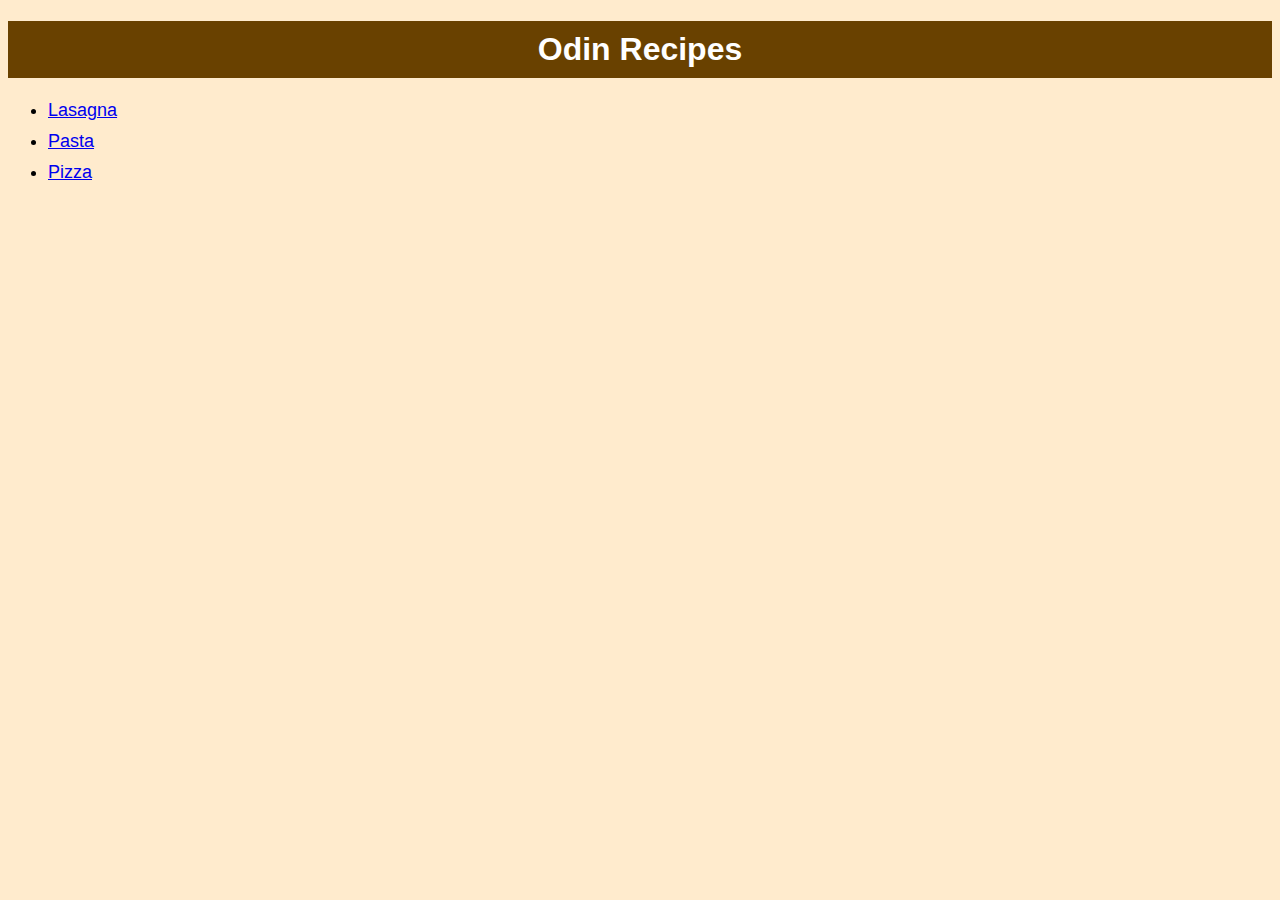
<file: index.html>
<!DOCTYPE html>
<html lang="en">
<head>
    <meta charset="UTF-8">
    <meta name="viewport" content="width=device-width, initial-scale=1.0">
    <link rel="stylesheet" href="style.css">
    <title>Odin Recipes</title>
</head>
<body>
    <h1 class="mainHeading">Odin Recipes</h1>
    <ul>
        <li class="link"><a href="recipes/lasagna.html">Lasagna</a></li>
        <li class="link"><a href="recipes/pasta.html">Pasta</a></li>
        <li class="link"><a href="recipes/pizza.html">Pizza</a></li>
    </ul>
</body>
</html>
</file>
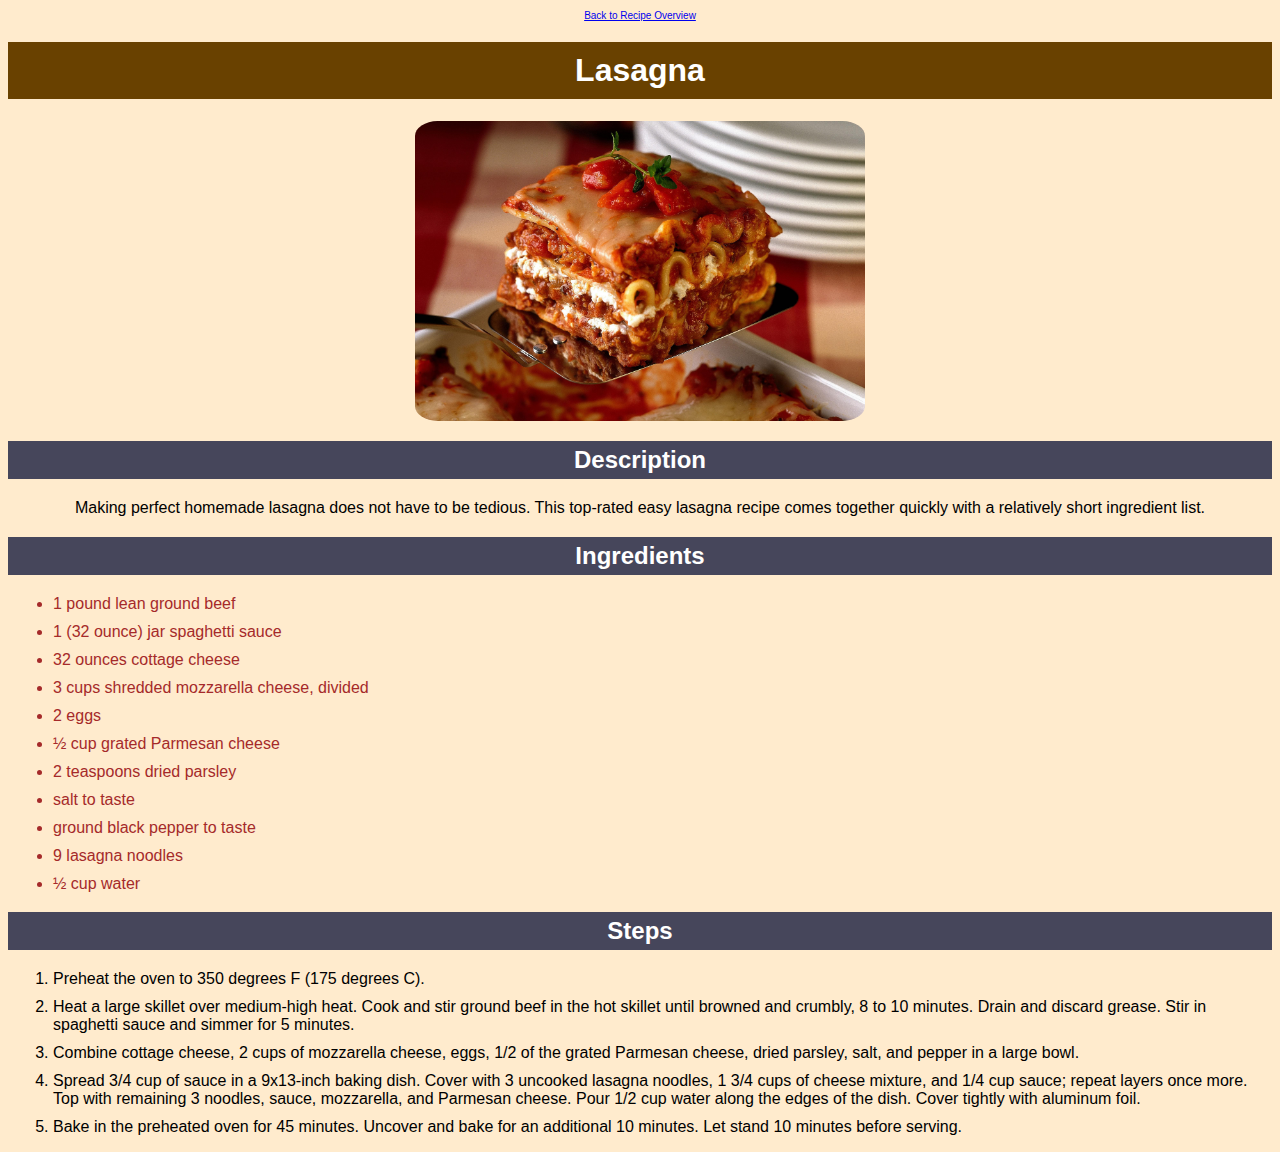
<file: recipes/lasagna.html>
<!DOCTYPE html>
<html lang="en">
<head>
    <meta charset="UTF-8">
    <meta name="viewport" content="width=device-width, initial-scale=1.0">
    <link rel="stylesheet" href="../style.css">
    <title>Lasagna | Odin Recipes</title>
</head>
<body>
    <p class="backHome"><a href="../index.html">Back to Recipe Overview</a></p>
    <h1 class="mainHeading">Lasagna</h1>
    <img src="../images/lasagna.jpeg" alt="Lasagna image" height="300px">
    <h2>Description</h2>
    <p>
        Making perfect homemade lasagna does not have to be tedious. This top-rated easy lasagna recipe comes together quickly with a relatively short ingredient list.   
    </p>
    <h2>Ingredients</h2>
    <ul class="ingredients">
        <li>1 pound lean ground beef</li>
        <li>1 (32 ounce) jar spaghetti sauce</li>
        <li>32 ounces cottage cheese</li>
        <li>3 cups shredded mozzarella cheese, divided</li>
        <li>2 eggs</li>
        <li>½ cup grated Parmesan cheese</li>
        <li>2 teaspoons dried parsley</li>
        <li>salt to taste</li>
        <li>ground black pepper to taste</li>
        <li>9 lasagna noodles</li>
        <li>½ cup water</li>
    </ul>

    <h2>Steps</h2>
    <ol class="steps">
        <li>Preheat the oven to 350 degrees F (175 degrees C).</li>
        <li>Heat a large skillet over medium-high heat. Cook and stir ground beef in the hot skillet until browned and crumbly, 8 to 10 minutes. Drain and discard grease. Stir in spaghetti sauce and simmer for 5 minutes.</li>
        <li>Combine cottage cheese, 2 cups of mozzarella cheese, eggs, 1/2 of the grated Parmesan cheese, dried parsley, salt, and pepper in a large bowl.</li>
        <li>Spread 3/4 cup of sauce in a 9x13-inch baking dish. Cover with 3 uncooked lasagna noodles, 1 3/4 cups of cheese mixture, and 1/4 cup sauce; repeat layers once more. Top with remaining 3 noodles, sauce, mozzarella, and Parmesan cheese. Pour 1/2 cup water along the edges of the dish. Cover tightly with aluminum foil.</li>
        <li>Bake in the preheated oven for 45 minutes. Uncover and bake for an additional 10 minutes. Let stand 10 minutes before serving.</li>
    </ol>
</body>
</html>
</file>
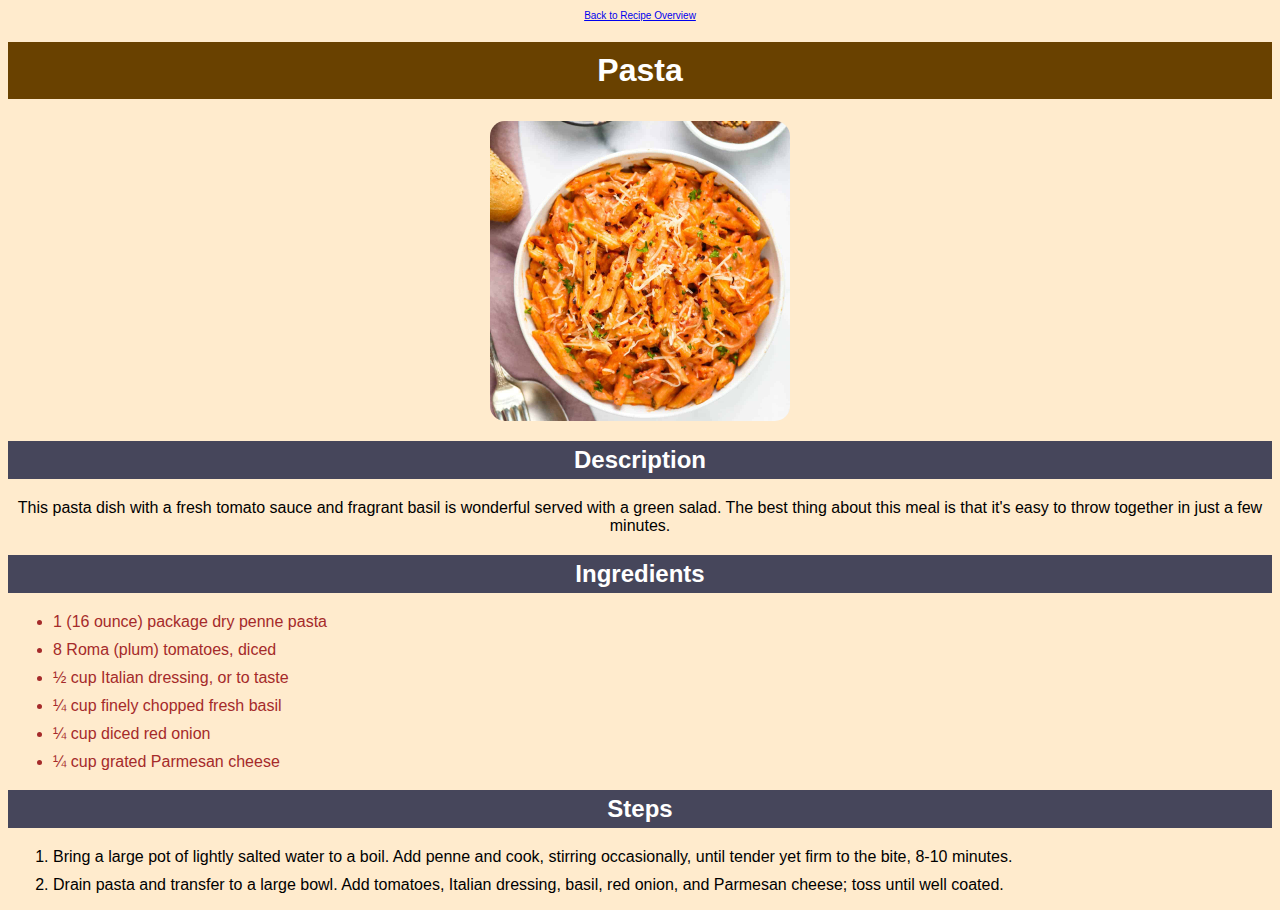
<file: recipes/pasta.html>
<!DOCTYPE html>
<html lang="en">
<head>
    <meta charset="UTF-8">
    <meta name="viewport" content="width=device-width, initial-scale=1.0">
    <link rel="stylesheet" href="../style.css">
    <title>Pasta | Odin Recipes</title>
</head>
<body>
    <p class="backHome"><a href="../index.html">Back to Recipe Overview</a></p>
    <h1 class="mainHeading">Pasta</h1>
    <img src="../images/pasta.jpeg" alt="Pasta image" height="300px">
    <h2>Description</h2>
    <p>
        This pasta dish with a fresh tomato sauce and fragrant basil is wonderful served with a green salad. The best thing about this meal is that it's easy to throw together in just a few minutes.
    </p>
    <h2>Ingredients</h2>
    <ul class="ingredients">
        <li>1 (16 ounce) package dry penne pasta</li>
        <li>8 Roma (plum) tomatoes, diced</li>
        <li>½ cup Italian dressing, or to taste</li>
        <li>¼ cup finely chopped fresh basil</li>
        <li>¼ cup diced red onion</li>
        <li>¼ cup grated Parmesan cheese</li>
    </ul>

    <h2>Steps</h2>
    <ol class="steps">
        <li>Bring a large pot of lightly salted water to a boil. Add penne and cook, stirring occasionally, until tender yet firm to the bite, 8-10 minutes.</li>
        <li>Drain pasta and transfer to a large bowl. Add tomatoes, Italian dressing, basil, red onion, and Parmesan cheese; toss until well coated.</li>
    </ol>
</body>
</html>
</file>
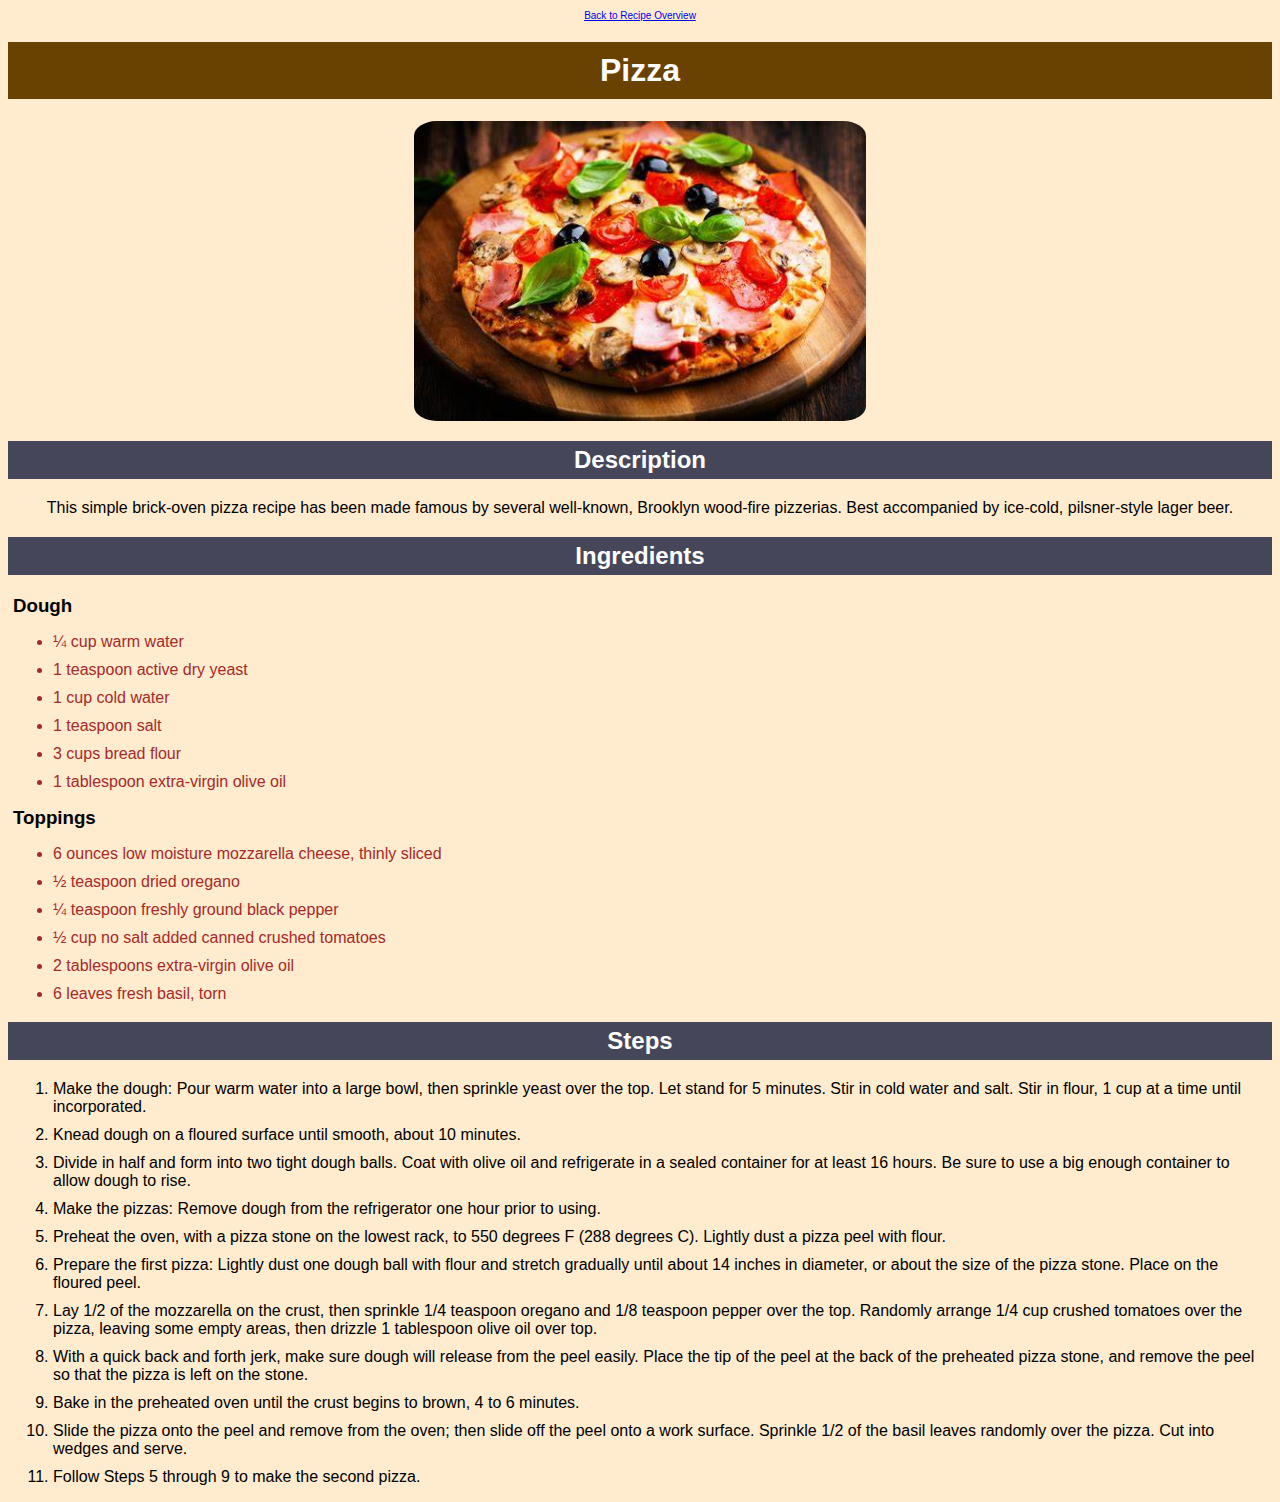
<file: recipes/pizza.html>
<!DOCTYPE html>
<html lang="en">
<head>
    <meta charset="UTF-8">
    <meta name="viewport" content="width=device-width, initial-scale=1.0">
    <link rel="stylesheet" href="../style.css">
    <title>Pizza | Odin Recipes</title>
</head>
<body>
    <p class="backHome"><a href="../index.html">Back to Recipe Overview</a></p>
    <h1 class="mainHeading">Pizza</h1>
    <img src="../images/pizza.jpeg" alt="Pizza image" height="300px">
    <h2>Description</h2>
    <p>
        This simple brick-oven pizza recipe has been made famous by several well-known, Brooklyn wood-fire pizzerias. Best accompanied by ice-cold, pilsner-style lager beer.
    </p>
    <h2>Ingredients</h2>
    <h3>Dough</h3>
    <ul class="ingredients">
        <li>¼ cup warm water</li>
        <li>1 teaspoon active dry yeast</li>
        <li>1 cup cold water</li>
        <li>1 teaspoon salt</li>
        <li>3 cups bread flour</li>
        <li>1 tablespoon extra-virgin olive oil</li>
    </ul>
    <h3>Toppings</h3>
    <ul class="ingredients">
        <li>6 ounces low moisture mozzarella cheese, thinly sliced</li>
        <li>½ teaspoon dried oregano</li>
        <li>¼ teaspoon freshly ground black pepper</li>
        <li>½ cup no salt added canned crushed tomatoes</li>
        <li>2 tablespoons extra-virgin olive oil</li>
        <li>6 leaves fresh basil, torn</li>
    </ul>

    <h2>Steps</h2>
    <ol class="steps">
        <li>Make the dough: Pour warm water into a large bowl, then sprinkle yeast over the top. Let stand for 5 minutes. Stir in cold water and salt. Stir in flour, 1 cup at a time until incorporated.</li>
        <li>Knead dough on a floured surface until smooth, about 10 minutes.</li>
        <li>Divide in half and form into two tight dough balls. Coat with olive oil and refrigerate in a sealed container for at least 16 hours. Be sure to use a big enough container to allow dough to rise.</li>
        <li>Make the pizzas: Remove dough from the refrigerator one hour prior to using.</li>
        <li>Preheat the oven, with a pizza stone on the lowest rack, to 550 degrees F (288 degrees C). Lightly dust a pizza peel with flour.</li>
        <li>Prepare the first pizza: Lightly dust one dough ball with flour and stretch gradually until about 14 inches in diameter, or about the size of the pizza stone. Place on the floured peel.</li>
        <li>Lay 1/2 of the mozzarella on the crust, then sprinkle 1/4 teaspoon oregano and 1/8 teaspoon pepper over the top. Randomly arrange 1/4 cup crushed tomatoes over the pizza, leaving some empty areas, then drizzle 1 tablespoon olive oil over top.</li>
        <li>With a quick back and forth jerk, make sure dough will release from the peel easily. Place the tip of the peel at the back of the preheated pizza stone, and remove the peel so that the pizza is left on the stone.</li>
        <li>Bake in the preheated oven until the crust begins to brown, 4 to 6 minutes.</li>
        <li>Slide the pizza onto the peel and remove from the oven; then slide off the peel onto a work surface. Sprinkle 1/2 of the basil leaves randomly over the pizza. Cut into wedges and serve.</li>
        <li>Follow Steps 5 through 9 to make the second pizza.</li>
    </ol>
</body>
</html>
</file>
<file: style.css>
* {
    font-family: Arial, Helvetica, sans-serif;
    background-color: blanchedalmond;
}

.mainHeading {
    background-color: #694100;
    text-align: center;
    color: white;
    padding: 10px;
}

.link {
    margin-bottom: 10px;
    font-size: large;
}

.backHome {
    font-size: x-small;
    color: grey;
}

img {
    margin-left: auto;
    margin-right: auto;
    display: block;
    border-color: grey;
    border-width: 2px;
    border-radius: 5%;
}

h2 {
    background-color: rgb(70, 70, 91);
    color: white;
    padding: 5px;
    text-align: center;
}

h3 {
    margin: 10px 5px;
}

p {
    text-align: center;
}

.steps li {
    margin: 10px 5px;
}

.ingredients li {
    margin: 10px 5px;
    color: brown;
}
</file>
